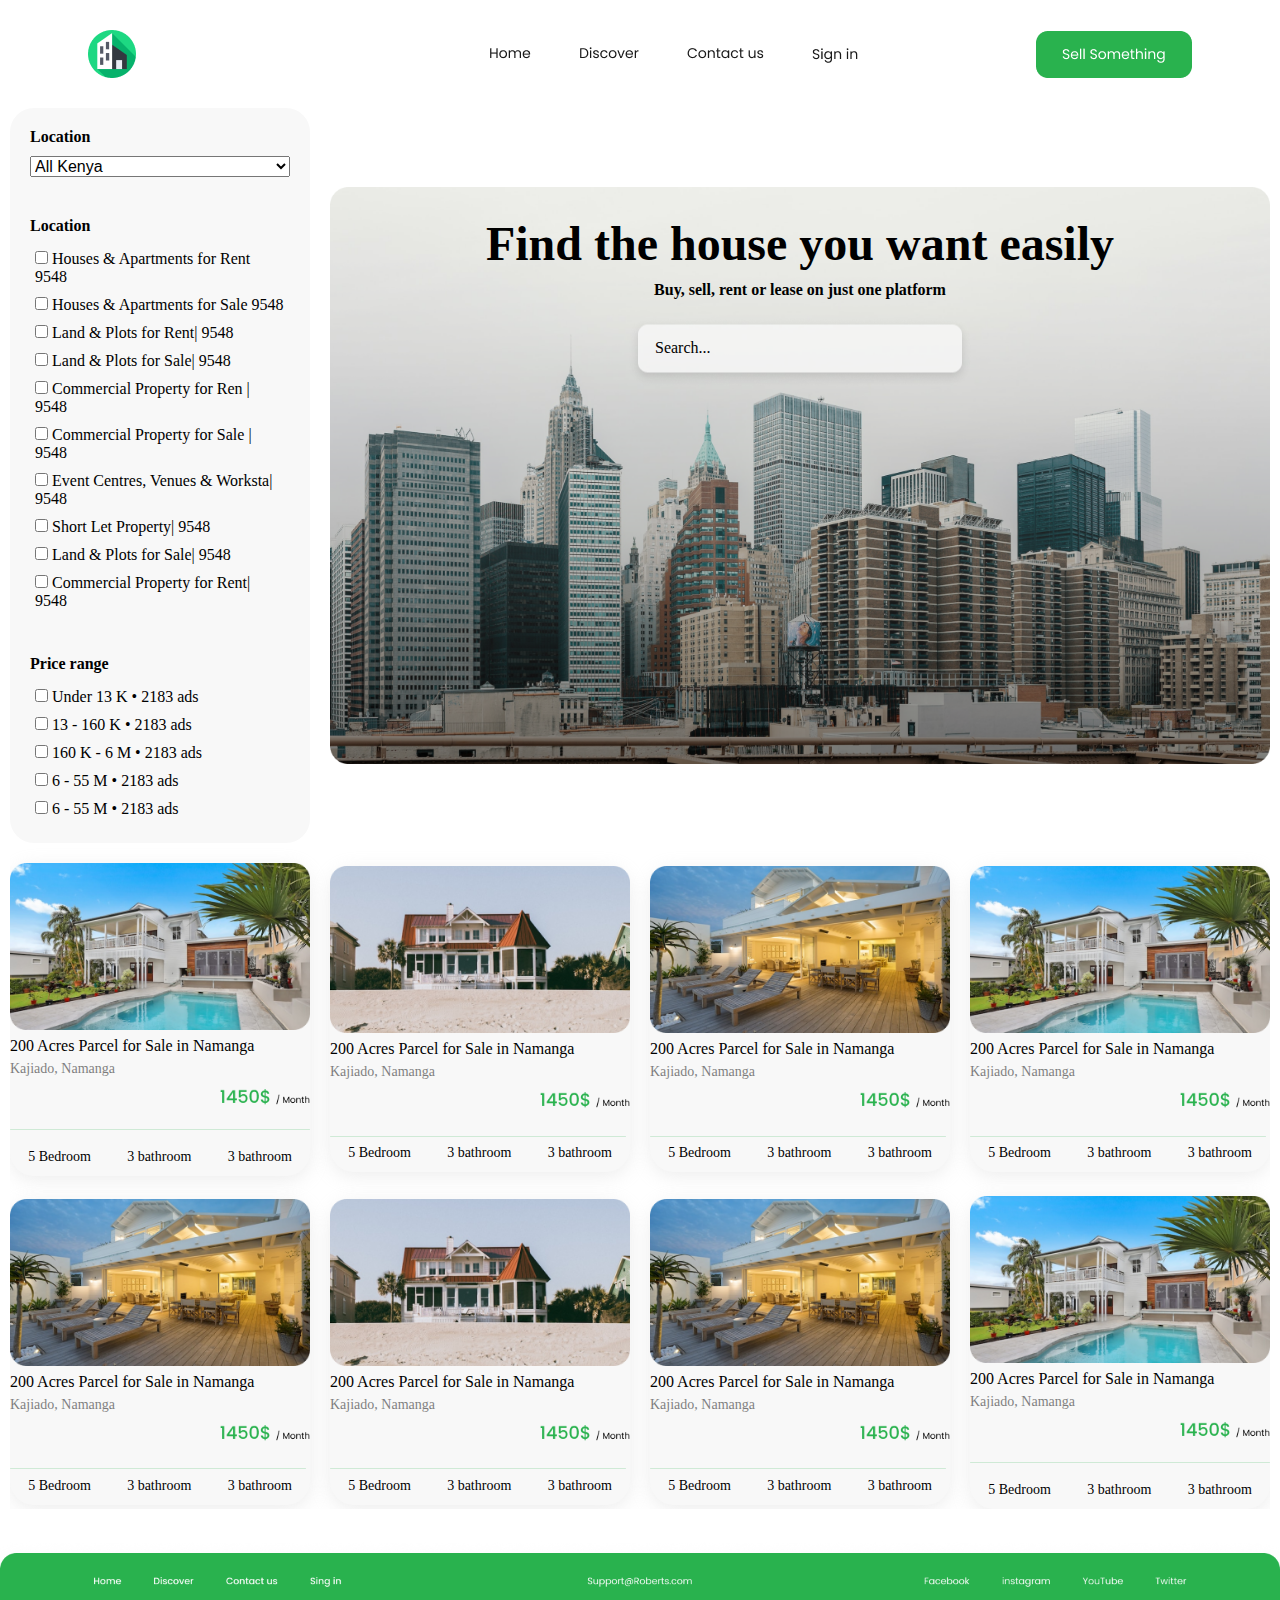
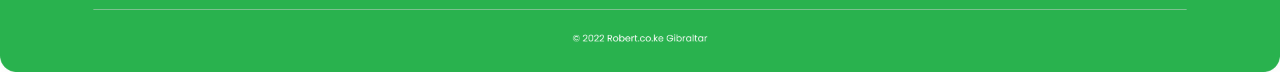
<file: index.html>
<!DOCTYPE html>
<html lang="en">
<head>
    <meta charset="UTF-8">
    <meta name="viewport" content="width=device-width, initial-scale=1.0">
    <title>main Page</title>
    <link rel="stylesheet" href="src/css/style.css">
</head>

<body>
    <header>
        <div class="container headerClass">
            <img src="src/images/p1/logo.png" alt="logo here" class="logoPhone">
            <div class="PhoneLupeHere"> </div>
            <img src="src/images/p1/HeaderText.png" alt="header pic " class="headerLi">
            <img src="src/images/p1/headerPic.png" alt="pchere" class="sellInGreen">

        </div>
    </header>

    <section>
        <div class="wrapper">
            <div class="container main">

                <div class="box item-1">
                    <div class="checkbosbackground">
                        <div class="form-row">
                            <h3>Location</h3>
                            <!-- <label for="userLocation"></label> -->
                            <select name="userLocation" id="userLocation">
                            <option value="AllKenya">All Kenya</option>
                        </select>
                        </div>
        
        
                        <div class="form-row">
                            <h3>Location</h3>
                            <label for="Property">
                                <input type="checkbox" name="Property" id="Property" />
                                Houses & Apartments for Rent 9548
                            </label>
                            <label for="Property">
                                <input type="checkbox" name="Property" id="Property" />
                                Houses & Apartments for Sale 9548
                            </label>
                            <label for="Property">
                                <input type="checkbox" name="Property" id="Property" />
                                Land & Plots for Rent| 9548
                            </label>
                            <label for="Property">
                                <input type="checkbox" name="Property" id="Property" />
                                Land & Plots for Sale| 9548
                            </label>
                            <label for="Property">
                                <input type="checkbox" name="Property" id="Property" />
                                Commercial Property for Ren | 9548
                            </label>
                            <label for="Property">
                                <input type="checkbox" name="Property" id="Property" />
                                Commercial Property for Sale | 9548
                            </label>
                            <label for="Property">
                                <input type="checkbox" name="Property" id="Property" />
                                Event Centres, Venues & Worksta| 9548
                            </label>
                            <label for="Property">
                                <input type="checkbox" name="Property" id="Property" />
                                Short Let Property| 9548
                            </label>
                            <label for="Property">
                                <input type="checkbox" name="Property" id="Property" />
                                Land & Plots for Sale| 9548
                            </label>
                            <label for="Property">
                                <input type="checkbox" name="Property" id="Property" />
                                Commercial Property for Rent| 9548
                            </label>
                        </div>
        
                        <div class="form-row">
                            <h3>Price range</h3>
                            <label for="Price-range">
                                <input type="checkbox" name="Price-range" id="Price-range" />
                                Under 13 K • 2183 ads
                            </label>
                            <label for="Price-range">
                                <input type="checkbox" name="Price-range" id="Price-range" />
                                13 - 160 K • 2183 ads
                            </label>
                            <label for="Price-range">
                                <input type="checkbox" name="Price-range" id="Price-range" />
                                160 K - 6 M • 2183 ads
                            </label>
                            <label for="Price-range">
                                <input type="checkbox" name="Price-range" id="Price-range" />
                                6 - 55 M • 2183 ads
                            </label>
                            <label for="Price-range">
                                <input type="checkbox" name="Price-range" id="Price-range" />
                                6 - 55 M • 2183 ads
                            </label>
                        </div>
    
                    </div>
    
                </div>
    
    
                <div class="box item-2">
                    <div class="bigPicClass">
                        <img src="src/images/p1/p1-1.png" alt="pig pic">
                        <div class="textParent">
                            <h1 class="bigText">Find the house you want easily</h1>
                            <h5 class="smallText">Buy, sell, rent or lease on just one platform</h5>
                            <div class="searchParent">
                                <img src="src/images/p1/p1-search.png" alt="p1-search">
                                <p>Search...</p>
                            </div>
                        </div>
    
                    </div>
                </div>
    
    
                <div class="box item-3">
                    <article>
                        <div class="insideAricle_FirtArea">
                            <a href="internal.html">
                                <img src="src/images/p1/p1.png" alt="pic1" class="picHere">
                            </a>
                            <p class="Uberschrift">200 Acres Parcel for Sale in Namanga</p>
                            <p class="cityNames">Kajiado, Namanga</p>
                            <img src="src/images/p1/Month.png" alt="price" class="price">
                            <img src="src/images/p1/line.png" alt="line pic" class="line">
                            <!-- <img src="src/images/p1/Frame.png" alt="frame" class="frame"> -->
                        </div>
    
                        <div class="insideAricle_aecondArea">
                            <p>5 Bedroom</p>
                            <p>3 bathroom</p>
                            <p>3 bathroom</p>
                        </div>
                    </article>
                </div>
    
    
                <div class="box item-4">
                    <article>
                        <div class="insideAricle_FirtArea">
                            <a href="internal.html">
                                <img src="src/images/p1/p2.png" alt="pic1" class="picHere">
                            </a>
                            <img src="src/images/p1/Frame.png" alt="frame" class="frame">
                            <p class="Uberschrift">200 Acres Parcel for Sale in Namanga</p>
                            <p class="cityNames">Kajiado, Namanga</p>
                            <img src="src/images/p1/Month.png" alt="price" class="price">
                            <img src="src/images/p1/line.png" alt="line pic">
                        </div>
                        <!-- <img src="src/images/p1/Frame.png" alt="frame" class="frame"> -->
                        <div class="insideAricle_aecondArea">
                            <p>5 Bedroom</p>
                            <p>3 bathroom</p>
                            <p>3 bathroom</p>
                        </div>
                    </article>
                </div>
    
    
                <div class="box item-5">
                    <article>
                        <div class="insideAricle_FirtArea">
                            <a href="internal.html">
                                <img src="src/images/p1/p3.png" alt="pic1" class="picHere">
                            </a>
                            <p class="Uberschrift">200 Acres Parcel for Sale in Namanga</p>
                            <p class="cityNames">Kajiado, Namanga</p>
                            <img src="src/images/p1/Month.png" alt="price" class="price">
                            <img src="src/images/p1/line.png" alt="line pic">
                        </div>
                        <!-- <img src="src/images/p1/Frame.png" alt="frame" class="frame"> -->
                        <div class="insideAricle_aecondArea">
                            <p>5 Bedroom</p>
                            <p>3 bathroom</p>
                            <p>3 bathroom</p>
                        </div>
                    </article>
                </div>
    
    
                <div class="box item-6">
                    <article>
                        <div class="insideAricle_FirtArea">
                            <a href="internal.html">
                                <img src="src/images/p1/p4.png" alt="pic1" class="picHere">
                            </a>
                            <p class="Uberschrift">200 Acres Parcel for Sale in Namanga</p>
                            <p class="cityNames">Kajiado, Namanga</p>
                            <img src="src/images/p1/Month.png" alt="price" class="price">
                            <img src="src/images/p1/line.png" alt="line pic">
                        </div>
                        <!-- <img src="src/images/p1/Frame.png" alt="frame" class="frame"> -->
                        <div class="insideAricle_aecondArea">
                            <p>5 Bedroom</p>
                            <p>3 bathroom</p>
                            <p>3 bathroom</p>
                        </div>
                    </article>
                </div>
    
    
                <div class="box item-7">
                    <article>
                        <div class="insideAricle_FirtArea">
                            <a href="internal.html">
                                <img src="src/images/p1/p5.png" alt="pic1" class="picHere">
                            </a>
                            <p class="Uberschrift">200 Acres Parcel for Sale in Namanga</p>
                            <p class="cityNames">Kajiado, Namanga</p>
                            <img src="src/images/p1/Month.png" alt="price" class="price">
                            <img src="src/images/p1/line.png" alt="line pic">
                        </div>
                        <!-- <img src="src/images/p1/Frame.png" alt="frame" class="frame"> -->
                        <div class="insideAricle_aecondArea">
                            <p>5 Bedroom</p>
                            <p>3 bathroom</p>
                            <p>3 bathroom</p>
                        </div>
                    </article>
                </div>
    
    
                <div class="box item-8">
                    <article>
                        <div class="insideAricle_FirtArea">
                            <a href="internal.html">
                                <img src="src/images/p1/p6.png" alt="pic1" class="picHere">
                            </a>
                            <p class="Uberschrift">200 Acres Parcel for Sale in Namanga</p>
                            <p class="cityNames">Kajiado, Namanga</p>
                            <img src="src/images/p1/Month.png" alt="price" class="price">
                            <img src="src/images/p1/line.png" alt="line pic">
                        </div>
                        <!-- <img src="src/images/p1/Frame.png" alt="frame" class="frame"> -->
                        <div class="insideAricle_aecondArea">
                            <p>5 Bedroom</p>
                            <p>3 bathroom</p>
                            <p>3 bathroom</p>
                        </div>
                    </article>
                </div>
    
    
                <div class="box item-9">
                    <article>
                        <div class="insideAricle_FirtArea">
                            <a href="internal.html">
                                <img src="src/images/p1/p7.png" alt="pic1" class="picHere">
                            </a>
                            <p class="Uberschrift">200 Acres Parcel for Sale in Namanga</p>
                            <p class="cityNames">Kajiado, Namanga</p>
                            <img src="src/images/p1/Month.png" alt="price" class="price">
                            <img src="src/images/p1/line.png" alt="line pic">
                        </div>
                        <!-- <img src="src/images/p1/Frame.png" alt="frame" class="frame"> -->
                        <div class="insideAricle_aecondArea">
                            <p>5 Bedroom</p>
                            <p>3 bathroom</p>
                            <p>3 bathroom</p>
                        </div>
                    </article>
                </div>
    
    
                <div class="box item-10">
                    <article>
                        <div class="insideAricle_FirtArea">
                            <a href="internal.html">
                                <img src="src/images/p1/p8.png" alt="pic1" class="picHere">
                            </a>
                            <p class="Uberschrift">200 Acres Parcel for Sale in Namanga</p>
                            <p class="cityNames">Kajiado, Namanga</p>
                            <img src="src/images/p1/Month.png" alt="price" class="price">
                            <img src="src/images/p1/line.png" alt="line pic" class="line">
                        </div>
                        <!-- <img src="src/images/p1/Frame.png" alt="frame" class="frame"> -->
                        <div class="insideAricle_aecondArea">
                            <p>5 Bedroom</p>
                            <p>3 bathroom</p>
                            <p>3 bathroom</p>
                        </div>
                    </article>
                </div>
    
    
            </div>
        </div>
       
    </section>


    <footer>
        <div class="container">
            <a href="#">
                <img src="src/images/p1/p1-footer.png" alt="footer here">
            </a>
        </div>
        <div class="PhonePicHere">

        </div>
    </footer>
    
</body>
</html>
</file>
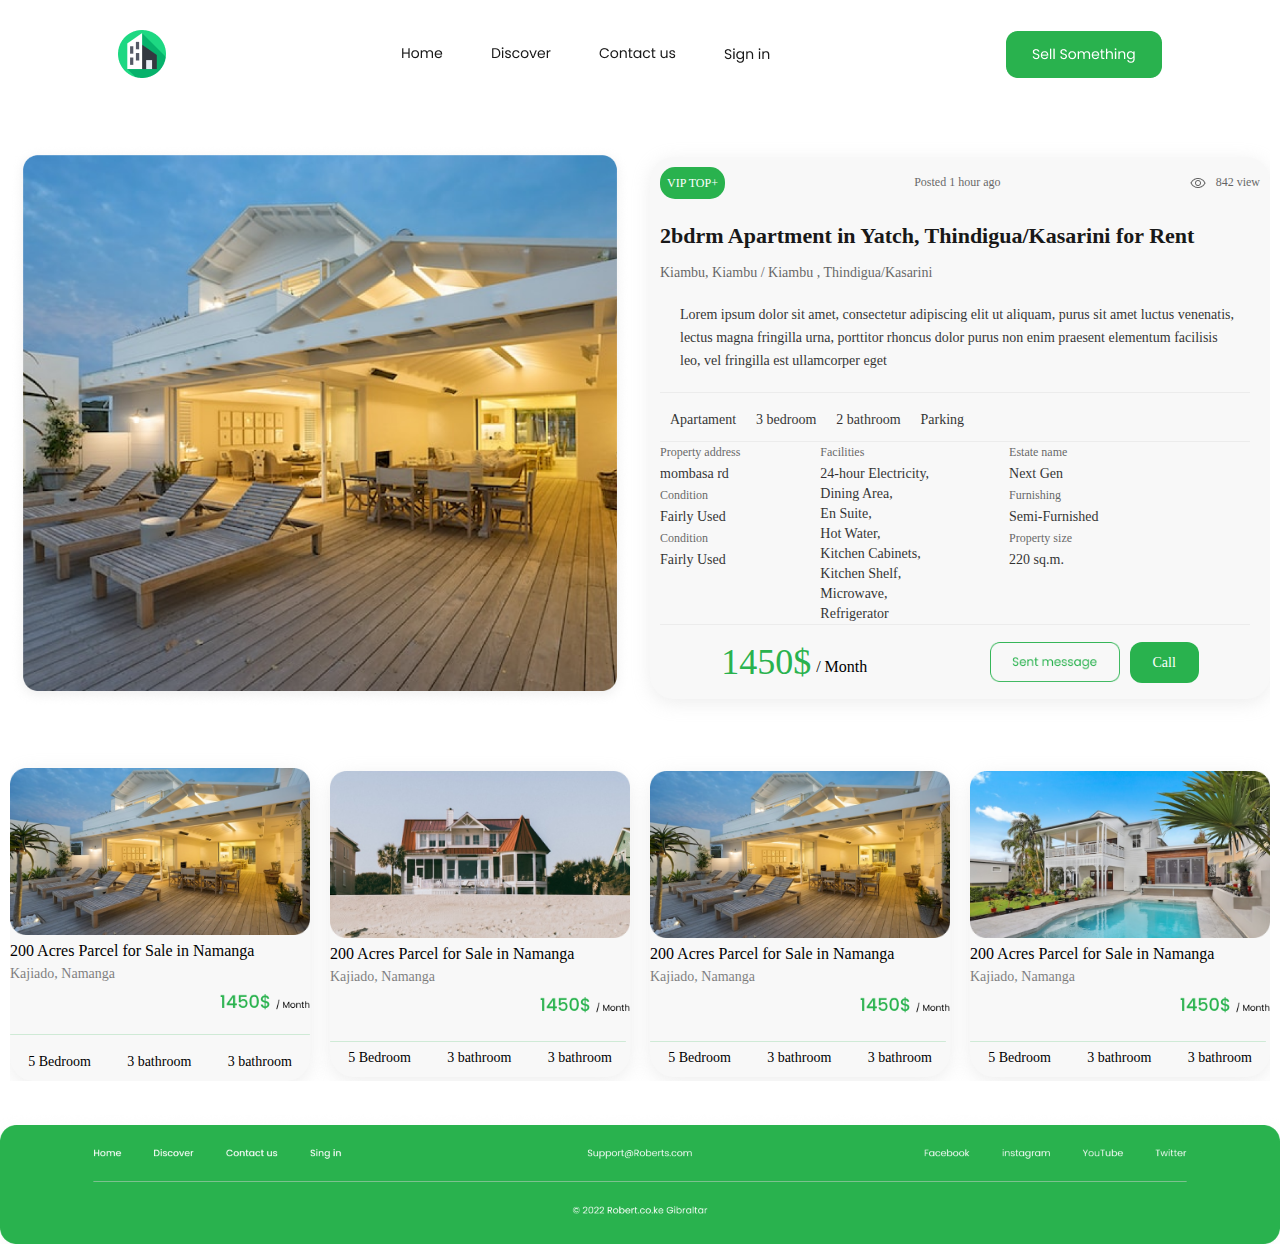
<file: internal.html>
<!DOCTYPE html>
<html lang="en">
<head>
    <meta charset="UTF-8">
    <meta name="viewport" content="width=device-width, initial-scale=1.0">
    <title>second page</title>
    <link rel="stylesheet" href="src/css/style.css">
</head>
<body>
    <header>
        <div class="container headerClass">
            <img src="src/images/p1/logo.png" alt="logo here" class="p2headers">
            <img src="src/images/p1/HeaderText.png" alt="header pic" class="p2headers">
            <img src="src/images/p1/headerPic.png" alt="sellInGreen" class="p2headers">

        </div>
    </header>

    <section>
        <div class="wrapper">
            <div class="container mainInt">

                <div class="box itemInt-1">
                    <a href="index.html">
                        <img src="src/images/p2/p2-picBig.png" alt="big pic here" class="p2BigPic">
                    </a>
                </div>
    

                <div class="box itemInt-2">

                    <div class="top">
                        <p class="greenVIP">
                            VIP TOP+
                        </p>
                        <p class="posted">
                            Posted 1 hour ago
                        </p>
                        <span class="eyeANDview">
                            <img src="src/images/p2/p2-eye.png" alt="small eye" class="eye">
                            <p class="view">
                                842 view
                            </p>
                        </span>

                    </div>

                    <h1 class="p2titel">2bdrm Apartment in Yatch, Thindigua/Kasarini for Rent</h1>
                    <p class="titelCity">Kiambu, Kiambu / Kiambu , Thindigua/Kasarini</p>
                    <p class="loremText">Lorem ipsum dolor sit amet, consectetur adipiscing elit ut aliquam, purus sit amet luctus venenatis, lectus magna fringilla urna, porttitor rhoncus dolor purus non enim praesent elementum facilisis leo, vel fringilla est ullamcorper eget</p>
                    <img src="src/images/p2/BigLine.png" alt="bigline" class="BigLine">
                    <div class="BadroomLis">
                        <ul>
                            <li>
                                Apartament
                            </li>
                            <li>
                                3 bedroom
                            </li>
                            <li>
                                2 bathroom
                            </li>
                            <li>
                                Parking
                            </li>
                        </ul>
                    </div>
                    <img src="src/images/p2/BigLine.png" alt="bigline" class="BigLine">


                    <div class="textColumns">
                        <ul>
                            <li class="smallTeximColumn">
                                Property address
                            </li>
                                
                            <li class="BigTextinColumn">
                                mombasa rd
                            </li>
                            <li class="smallTeximColumn">
                                Condition
                            </li>
                            <li class="BigTextinColumn">
                                Fairly Used
                            </li>
                            <li class="smallTeximColumn">
                                Condition
                            </li>
                            <li class="BigTextinColumn">
                                Fairly Used
                            </li>
                        </ul>

                        <ul>
                            <li class="smallTeximColumn">
                                Facilities
                            </li>
                            <li class="BigTextinColumn">
                                24-hour Electricity,
                            </li>
                            <li class="BigTextinColumn"> 
                                Dining Area,
                            </li>
                            <li class="BigTextinColumn">
                                En Suite,
                            </li>
                            <li class="BigTextinColumn">
                                Hot Water,
                            </li>
                            <li class="BigTextinColumn">
                                Kitchen Cabinets,
                            </li>
                            <li class="BigTextinColumn">
                                Kitchen Shelf,
                            </li>
                            <li class="BigTextinColumn">
                                Microwave,
                            </li>
                            <li class="BigTextinColumn">
                                Refrigerator
                            </li>
                        </ul>
                        <ul>
                            <li class="smallTeximColumn">
                                Estate name
                            </li>
                            <li class="BigTextinColumn">
                                Next Gen
                            </li>
                            <li class="smallTeximColumn">
                                Furnishing
                            </li>
                            <li class="BigTextinColumn">
                                Semi-Furnished
                            </li>
                            <li class="smallTeximColumn">
                                Property size
                            </li>
                            <li class="BigTextinColumn">
                                220 sq.m.
                            </li>
                        </ul>
                    </div>

                    <img src="src/images/p2/BigLine.png" alt="bigline" class="BigLine">

                    <div class="P2priceAndMessage">
                        <span class="priceANDMonth">
                            <p class="greenprice">1450$</p>
                            <p class="p2month">/ Month</p>
                        </span>
                        <span class="sendANDcall">
                        <img src="src/images/p2/send.png" alt="send message" class="message">
                        <p class="call">Call</p>
                        </span>
                    </div>

                    
                </div>

                <div class="box itemInt-3">
                    <article>
                        <div class="insideAricle_FirtArea">
                            <a href="index.html">
                                <img src="src/images/p2/p2-1.png" alt="pic1" class="picHere">
                            </a>
                            <p class="Uberschrift">200 Acres Parcel for Sale in Namanga</p>
                            <p class="cityNames">Kajiado, Namanga</p>
                            <img src="src/images/p1/Month.png" alt="price" class="price">
                            <img src="src/images/p1/line.png" alt="line pic" class="line">
                            <!-- <img src="src/images/p1/Frame.png" alt="frame" class="frame"> -->
                        </div>
    
                        <div class="insideAricle_aecondArea">
                            <p>5 Bedroom</p>
                            <p>3 bathroom</p>
                            <p>3 bathroom</p>
                        </div>
                    </article>
                </div>
    
    
                <div class="box itemInt-4">
                    <article>
                        <div class="insideAricle_FirtArea">
                            <a href="index.html">
                                <img src="src/images/p2/p2-2.png" alt="pic1" class="picHere">
                            </a>
                            <img src="src/images/p1/Frame.png" alt="frame" class="frame">
                            <p class="Uberschrift">200 Acres Parcel for Sale in Namanga</p>
                            <p class="cityNames">Kajiado, Namanga</p>
                            <img src="src/images/p1/Month.png" alt="price" class="price">
                            <img src="src/images/p1/line.png" alt="line pic">
                        </div>
                        <!-- <img src="src/images/p1/Frame.png" alt="frame" class="frame"> -->
                        <div class="insideAricle_aecondArea">
                            <p>5 Bedroom</p>
                            <p>3 bathroom</p>
                            <p>3 bathroom</p>
                        </div>
                    </article>
                </div>
    
    
                <div class="box itemInt-5">
                    <article>
                        <div class="insideAricle_FirtArea">
                            <a href="index.html">
                                <img src="src/images/p2/p2-3.png" alt="pic1" class="picHere">
                            </a>
                            <p class="Uberschrift">200 Acres Parcel for Sale in Namanga</p>
                            <p class="cityNames">Kajiado, Namanga</p>
                            <img src="src/images/p1/Month.png" alt="price" class="price">
                            <img src="src/images/p1/line.png" alt="line pic">
                        </div>
                        <!-- <img src="src/images/p1/Frame.png" alt="frame" class="frame"> -->
                        <div class="insideAricle_aecondArea">
                            <p>5 Bedroom</p>
                            <p>3 bathroom</p>
                            <p>3 bathroom</p>
                        </div>
                    </article>
                </div>
    
    
                <div class="box itemInt-6">
                    <article>
                        <div class="insideAricle_FirtArea">
                            <a href="index.html">
                                <img src="src/images/p2/p2-4.png" alt="pic1" class="picHere">
                            </a>
                            <p class="Uberschrift">200 Acres Parcel for Sale in Namanga</p>
                            <p class="cityNames">Kajiado, Namanga</p>
                            <img src="src/images/p1/Month.png" alt="price" class="price">
                            <img src="src/images/p1/line.png" alt="line pic">
                        </div>
                        <!-- <img src="src/images/p1/Frame.png" alt="frame" class="frame"> -->
                        <div class="insideAricle_aecondArea">
                            <p>5 Bedroom</p>
                            <p>3 bathroom</p>
                            <p>3 bathroom</p>
                        </div>
                    </article>
                </div>
    
    
            </div>
        </div>
       
    </section>


    <footer>
        <div class="container">
            <a href="#">
                <img src="src/images/p1/p1-footer.png" alt="footer here">
            </a>
        </div>

        <div class="PhonePicHere">

        </div>
    </footer>
    
</body>
</html>
</file>
<file: src/css/style.css>
*{
	padding: 0px;
	margin: 0px;
	box-sizing: border-box;
    font-size: 100%;
}

a{
	text-decoration: none;
	color: black;
}

ul{
	list-style: none;
}

img{
	max-width: 100%;
    height: auto;
}

.container{
	max-width: 100vm;
    overflow: hidden;
	width: 100%;
    /* padding: 20px; */
	margin: 0 auto;
    box-sizing: border-box;
}


h3, h1, h5, p, label, option, ul li{
    font-family: "poppinsnormal";
}



.main{
    max-width: 1920px;
    margin: 0 auto;
    display: grid;
    /* justify-content: center;
    align-items: center; */
    gap: 20px;
    width: 100%;
     /* schritt-1 bedeutet 4 columns Spaltel, jeweils 1fr*/
    grid-template-columns: repeat(4, 1fr);
    grid-auto-rows: minmax(200px, auto);


     /* nimmt mindestens 200px und maximal so viel wie nötig */
    grid-auto-rows: minmax(200px, auto);

     /* schritt 2r*/
     grid-template-areas: 
     "aaa bbb bbb bbb"
     "aaa bbb bbb bbb"
     "ccc ddd eee fff"
     "ggg hhh iii jjj";
}



.item-1{
    grid-area: aaa;
}
.item-2{
    grid-area: bbb;
}
.item-3{
    grid-area: ccc;
}

.item-4{
    grid-area: ddd;
}

.item-5{
    grid-area: eee;
}

.item-6{
    grid-area: fff;
}

.item-7{
    grid-area: ggg;
}

.item-8{
    grid-area: hhh;
}

.item-9{
    grid-area: iii;
}

.item-10{
    grid-area: jjj;
}

.box{
    display: flex;
    align-items: center;
    justify-content: center;
}


.wrapper{
    max-width: 1420px; /* Begrenzung der maximalen Breite des Inhalts */
    max-width: 1920; /* Begrenzung der maximalen Breite des Inhalts */
    margin: 0 auto; /* Zentriert den Wrapper auf der Seite */
    padding: 0 10px; /* Optionaler Abstand innen */
}

header{
    width: auto;
    object-fit: cover;
    margin: 30px;
}


.headerClass{
    display: flex;
    align-items: center;
    justify-content: space-around;
}

section, header{
     margin: 30px 0;

}

/* ab hier box Item-1 */

.item-1{
    display: flex;
    align-items: center;
    flex-direction: column;
    justify-content: center;
}

.checkbosbackground{
    height: 100%;
    width: 100%;

    background-color: #F8F8F8;
    border-radius: 24px;
}


.form-row{
    display: flex;
    flex-direction: column;
    justify-content: flex-start;
    padding: 20px;
    box-sizing: border box;
}


.checkbosbackground input[type="checkbox"]{
    accent-color: green;
}


.form-row label{
    padding: 5px;
}

.form-row h3{
    padding-bottom: 10px;
}



/* ab hier box Item-2 */

.bigPicClass{
    display: flex;
    position: relative;
    width: 100%;
}

.bigPicClass img{
    height: auto;
    width: auto;
    object-fit: cover;
    /* width: 100%; */
    /* object-fit: cover; */
}

.bigPicClass .textParent {
    display: flex;
    flex-direction: column;
    justify-content: center;
    align-items: center;
    position: absolute;
	top: 20%;
	left: 50%;
	width: 700px;
	padding: 10px;
	transform: translate(-50%, -50%);
}


.bigText{
    font-size: 48px;
    padding-bottom: 10px;
}

.smallText{
    font-size: 16px;
    padding-bottom: 20px;
}

.searchParent{
    display: inline-block;
    position: relative;
}

.searchParent p{
    position: absolute;
    top: 20px;
    left: 27px;
}


/* ab hier artikels */

.item-3, .item-4, .item-5, .item-6, .item-7, .item-8, .item-9, .item-10{
    margin: auto;
    width: 100%;
    display: flex;
    justify-content: center;
    flex-direction: column;
    align-items: center;
    background-color: #F8F8F8;
    border-radius: 24px;
    /*  0px (x) sorgt dafür, dass der Schatten horizontal direkt hinter dem Element liegt, ohne seitliche Verschiebung.
        4px (y) bewirkt, dass der Schatten 4 Pixel nach unten verschoben wird.
        18px (Blur) sorgt für eine weiche und stark diffuse Schattierung.
        0px (Spread) bedeutet, dass die Größe des Schattens nicht über das eigentliche Element hinaus ausgedehnt wird.
        #C2C2C24D (Farbe) definiert die halbtransparente Farbe des Schattens.*/
    box-shadow: 0px 4px 18px 0px #C2C2C24D;
    box-sizing: border box;
    position: relative;
}


/**/
.picHere{
    width: 100%;
    object-fit: cover;
}

/**/
.Uberschrift{
    width: auto;
    font-size: 16px;
    color: #000000;
    line-height: 24px;
    box-sizing: border box;
}

/**/
.cityNames{
    font-size: 14px;
    color: #000000;
    opacity: 50%;
    line-height: 21px;
}

/**/
.price{
    margin-left: 70%;
    padding: 10px 0;
    width: 90px;
    box-sizing: border box;
}


.line{
    width: 100%;
    object-fit: cover;
    margin: 10px 0;
    box-sizing: border box;
}

.insideAricle_aecondArea{
    width: 100%;
    display: flex;
    flex-direction: row;
    justify-content: space-around;
    width: auto;
    height: 100%;
}


/**/
.frame{
    position: absolute;
    top: 230px;
    left: 370px;
    border-radius: 50%;
    background: white;
    padding: 3px;
    width: 30px;
    box-sizing: border-box;
}

.insideAricle_aecondArea p{
    font-size: 14px;
    margin: 2px;
    line-height: 21px;
    box-sizing: border box;
    padding-bottom: 7px;
}





/* SECOND PAGE Internal html*/




.mainInt{
    max-width: 1920px;
    margin: 0 auto;
    display: grid;
    /* justify-content: center;
    align-items: center; */
    gap: 20px;
    width: 100%;
     /* schritt-1 bedeutet 4 columns Spaltel, jeweils 1fr*/
    grid-template-columns: repeat(4, 1fr);



     /* nimmt mindestens 200px und maximal so viel wie nötig */
    grid-auto-rows: minmax(200px, auto);

     /* schritt 2r*/
     grid-template-areas: 
     "aaa aaa bbb bbb"
     "aaa aaa bbb bbb"
     "aaa aaa bbb bbb"
     "ccc ddd eee fff";
}

.itemInt-1{
    grid-area: aaa;
}

.itemInt-2{
    grid-area: bbb;
}

.itemInt-3{
    grid-area: ccc;
}

.itemInt-4{
    grid-area: ddd;
}
.itemInt-5{
    grid-area: eee;
}
.itemInt-6{
    grid-area: fff;
}


.itemInt-3, .itemInt-4, .itemInt-5, .itemInt-6{
    margin: auto;
    width: 100%;
    display: flex;
    justify-content: center;
    flex-direction: column;
    align-items: center;
    background-color: #F8F8F8;
    border-radius: 24px;
    /*  0px (x) sorgt dafür, dass der Schatten horizontal direkt hinter dem Element liegt, ohne seitliche Verschiebung.
        4px (y) bewirkt, dass der Schatten 4 Pixel nach unten verschoben wird.
        18px (Blur) sorgt für eine weiche und stark diffuse Schattierung.
        0px (Spread) bedeutet, dass die Größe des Schattens nicht über das eigentliche Element hinaus ausgedehnt wird.
        #C2C2C24D (Farbe) definiert die halbtransparente Farbe des Schattens.*/
    box-shadow: 0px 4px 18px 0px #C2C2C24D;
    box-sizing: border box;
    position: relative;
}



.itemInt-2{
    margin: auto;
    display: flex;
    padding: 10px 10px;
    width: 100%;
    height: auto;
    justify-content: center;
    flex-direction: column;
    align-items: flex-start;
    /* display: block; */
    background-color: #F8F8F8;
    border-radius: 24px;
    /*  0px (x) sorgt dafür, dass der Schatten horizontal direkt hinter dem Element liegt, ohne seitliche Verschiebung.
        4px (y) bewirkt, dass der Schatten 4 Pixel nach unten verschoben wird.
        18px (Blur) sorgt für eine weiche und stark diffuse Schattierung.
        0px (Spread) bedeutet, dass die Größe des Schattens nicht über das eigentliche Element hinaus ausgedehnt wird.
        #C2C2C24D (Farbe) definiert die halbtransparente Farbe des Schattens.*/
    box-shadow: 0px 4px 18px 0px #C2C2C24D;
    box-sizing: border box;
}


.itemInt-2 .top{
    width: 100%;
    display: flex;
    flex-direction: row;
    justify-content: space-between;
    align-items: center;
}

.eyeANDview{
    display: flex;
    flex-direction: row;
    justify-content: center;
    align-items: center;
}

.eye{
    padding-right: 10px;
}

.greenVIP{
    font-size: 12px;
    padding: 7px;
    line-height: 18px;
    color: #FFFFFF;
    border-radius: 15px;
    background-color: #29B24E;
}

.posted{
    font-size: 12px;
    line-height: 23px;
    color: #000000;
    opacity: 60%;
}

.view{
    font-size: 12px;
    line-height: 23px;
    color: #000000;
    opacity: 60%;
}

.p2titel{
    font-size: 22px;
    line-height: 33px;
    color: #000000;
    opacity: 90%;
    align-items: center;
    padding-top: 20px;
}

.titelCity{
    font-size: 14px;
    line-height: 21px;
    color: #000000;
    opacity: 60%;
    padding-top: 10px;
}

.loremText{
    font-size: 14px;
    line-height: 23px;
    color: #000000;
    opacity: 80%;
    padding: 20px;
}


.BadroomLis ul{
    display: flex;
    flex-direction: row;
    align-items: center;
    justify-content: flex-start;
    gap: 20px;
    padding-left: 10px;
    padding-top: 15px;
    padding-bottom: 10px;
    box-sizing: border-box;
}

.BadroomLis ul li{
    font-size: 14px;
    line-height: 23px;
    opacity: 80%;
    color: #000000;
}


.textColumns{
    display: flex;
    flex-direction: row;
    align-items: flex-start;
    justify-content: flex-start;
    gap: 80px;
}

/* .textColumns ul{
    display: flex;
    flex-direction: column;
    align-items: flex-start;
} */


.smallTeximColumn{
    font-size: 12px;
    line-height: 23px;
    color: #000000;
    opacity: 60%;
}

.BigTextinColumn{
    font-size: 14px;
    line-height: 20px;
    color: #000000;
    opacity: 80%;
}

.P2priceAndMessage{
    width: 100%;
    display: flex;
    flex-direction: row;
    align-items: center;
    justify-content: space-around;
    padding-top: 10px;
    box-sizing: border-box;
}

.priceANDMonth, .sendANDcall{
    display: flex;
    flex-direction: row;
    align-items: center;
}

.greenprice{
    font-size: 36px;
    line-height: 54px;
    color: #29B24E;
}

.p2month{
    font-size: 16px;
    line-height: 24px;
    color: #000000;
    padding-left: 5px;
    padding-top: 10px;
}



.message{
    width: 130px;
    margin-right: 10px;
    box-sizing: border-box;
}

.call{
   font-size: 14px;
   line-height: 21px;
   color: #FFFFFF;
   gap: 10px;
   border-radius: 12px;
   background-color: #29B24E;
   padding: 10px 23px 10px 23px;
}


.BigLine{
    /* padding: 20px; */
    box-sizing: border-box;
}



@media (width < 768px){
    /* .wrapper{
        display: flex;
        margin: 0 auto;
        padding: 0 auto;
        justify-content: center;

    } */

    .container{
        display: flex;
        justify-content: center;
        align-items: center;
        flex-wrap: wrap;
        margin: auto;
        padding: auto;
        box-sizing: border-box;
    }

    body{
        overflow-x: hidden;
    }

    .headerLi, .sellInGreen{
        display: none;
    }

    .logoPhone{
        margin-right: 80%;
    }
    
    .item-2{
        order: -1;  /* Setzt diese Box an den Anfang in der mobilen Ansicht */
    }

    .p2headers{
        display: none;
    }


    .bigText {
        font-size: 1rem; /* Verkleinert die Schriftgröße von h1 auf mobilen Geräten */
    }

    .searchParent{
        width: 30%;
    }

    .searchParent p{
        font-size: 0.5rem;
        top: 30%;
        left: 10%;
    }


    .bigPicClass .textParent {
        top: 38%; /* Optional: Anpassung der Position in der mobilen Ansicht */
        left: 48%; /* Optional: Anpassung der Position in der mobilen Ansicht */
    }

    .smallText {
        font-size: 0.5rem; /* Verkleinert die Schriftgröße von h5 auf mobilen Geräten */
    }


    .logoPhone{
        position: relative;
    }


    header .PhoneLupeHere{
        background-image: url('../images/loop.png');
        width: 27px;
        height: 20px;
        border-radius: 24px;
        background-repeat: no-repeat;
        box-shadow: 0px 4px 25px 0px #F8F8F8;
        /* margin-left: 90%; */
    }


    footer .PhonePicHere {
        height: 200px;
        background-image: url('../images/phonepic.png');
        /* display: block;
        background-size: cover;
        background-position: center; */
        background-repeat: no-repeat;
    }



    .itemInt-3, .itemInt-4, .itemInt-5{
        display: none;
    }


}
</file>
